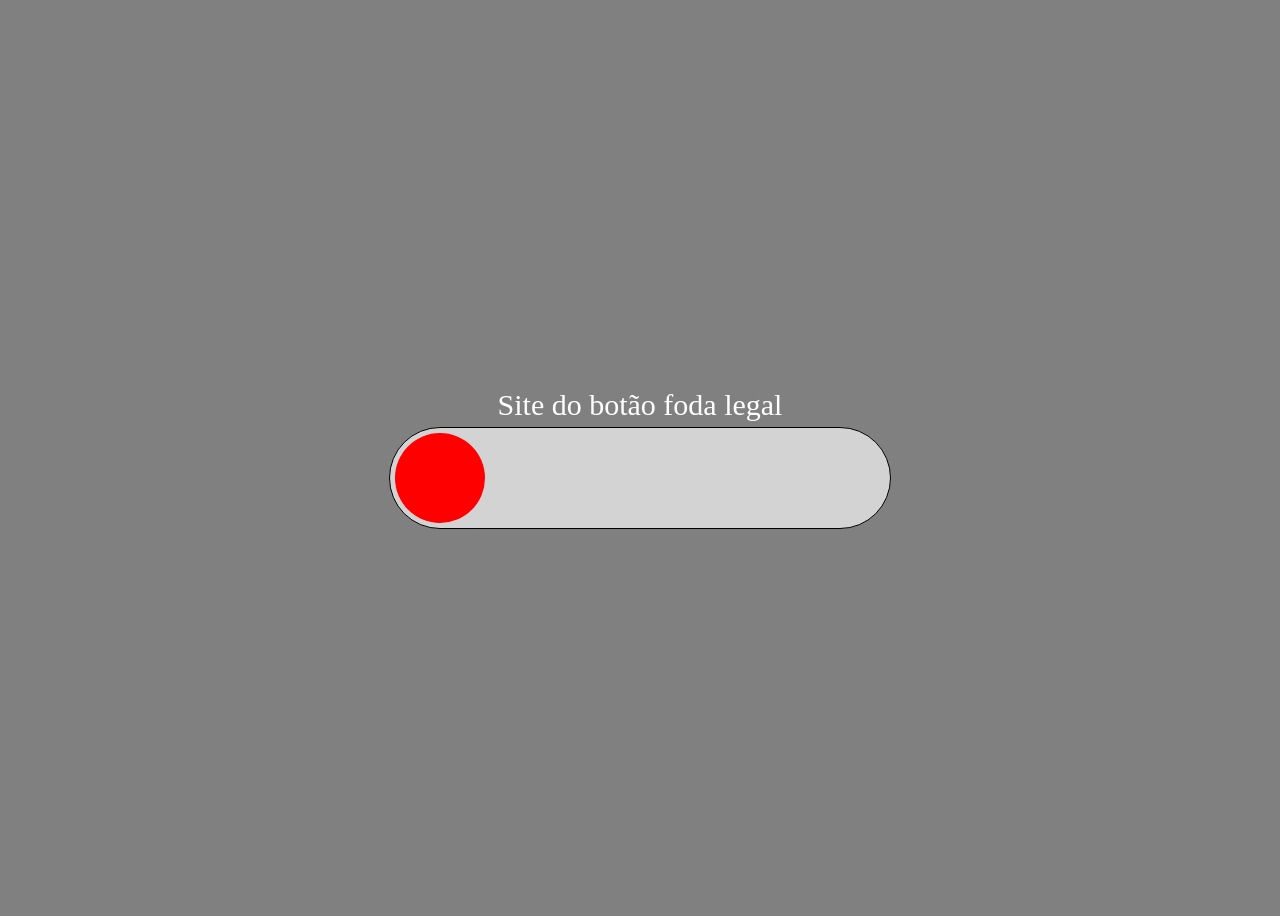
<file: botao/index.html>
<!DOCTYPE html>
<html lang='en'>
<head>
    <meta charset='utf-8'>
    <meta name='viewport' content='width=device-width, initial-scale=1'>
    <title>Page Title</title>
    <link rel='stylesheet' href='main.css'>
    <script src ="main.js" defer async ></script>
</head>
<body>
    Site do botão foda legal
    <div class="d1">
        <div class="d2">
        </div>
    </div>
</body>
</html>
</file>
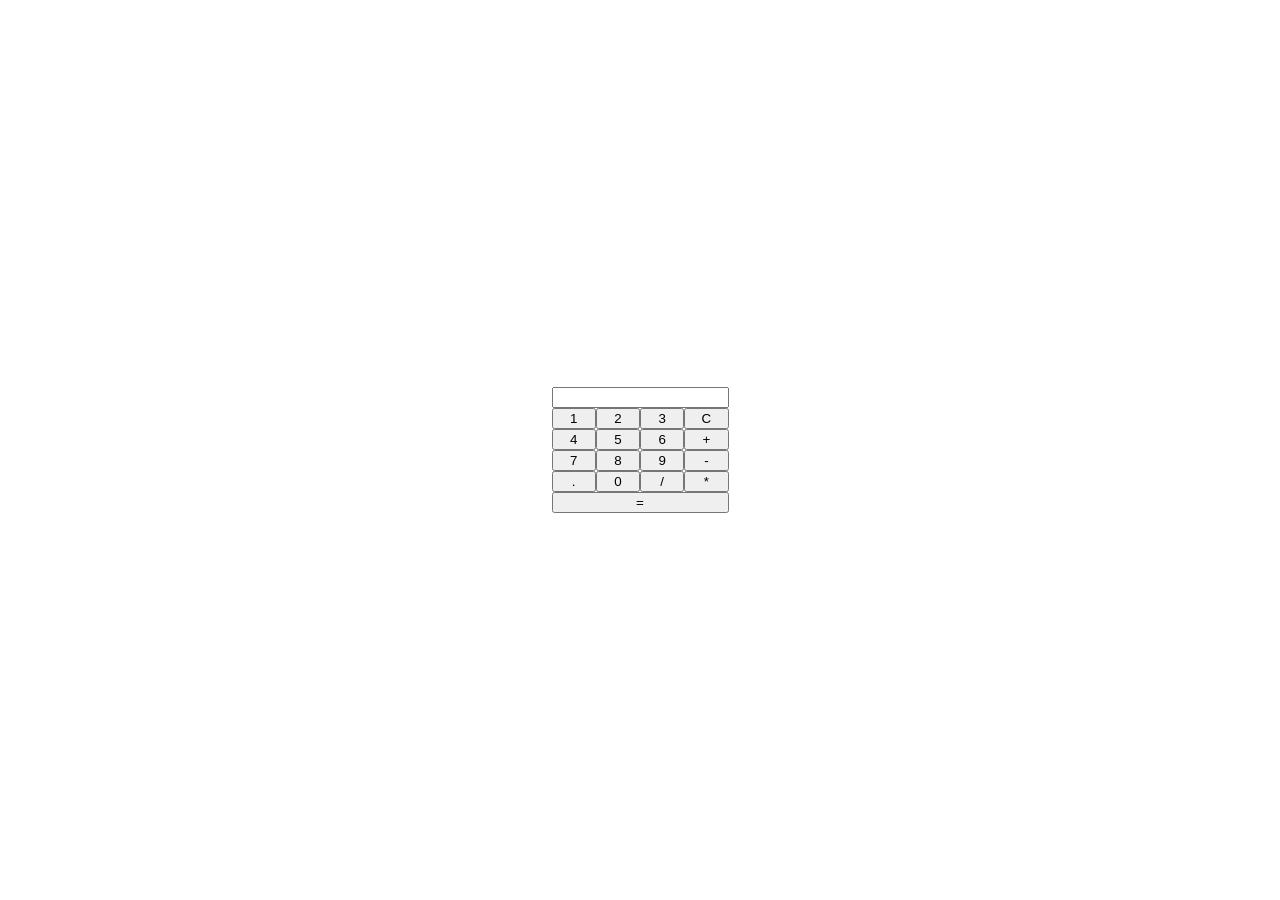
<file: calculadora/index.html>
<!DOCTYPE html>
<html>

<head>
    <meta charset='utf-8'>
    <meta http-equiv='X-UA-Compatible' content='IE=edge'>
    <title>Calculadora</title>
    <meta name='viewport' content='width=device-width, initial-scale=1'>
    <link rel='stylesheet' type='text/css' media='screen' href='main.css'>
    <script defer src='main.js'></script>
</head>

<body>
    <div class="calc">
        <input type="text">
        <button class="num">1</button>
        <button class="num">2</button>
        <button class="num">3</button>
        <button>C</button>
        <button class="num">4</button>
        <button class="num">5</button>
        <button class="num">6</button>
        <button>+</button>
        <button class="num">7</button>
        <button class="num">8</button>
        <button class="num">9</button>
        <button>-</button>
        <button>.</button>
        <button class="num">0</button>
        <button>/</button>
        <button>*</button>
        <button class="igual">=</button>
    </div>
</body>

</html>
</file>
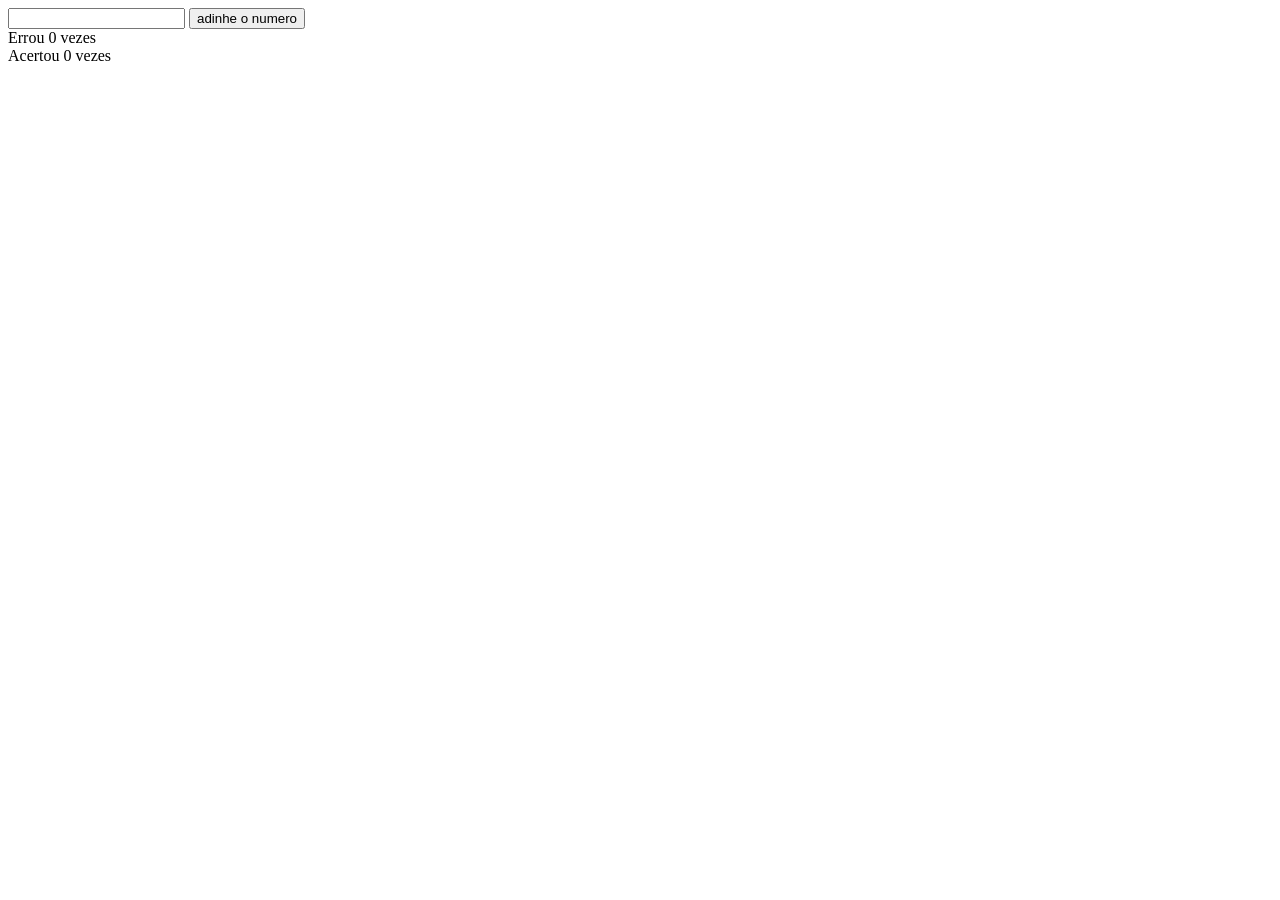
<file: joguinho1/index.html>
<!DOCTYPE html>
<html>
<head>
    <meta charset='utf-8'>
    <title>Page Title</title>
    <meta name='viewport' content='width=device-width, initial-scale=1'>
    <script defer src='main.js'></script>
</head>
<body>
    <input type="number" id="numero">
    <button>adinhe o numero</button>
    <div>Errou <span class="erros">0</span> vezes</div>
    <div>Acertou <span class="erros">0</span> vezes</div>
    <div class="acertos"></div>
</body>
</html>
</file>
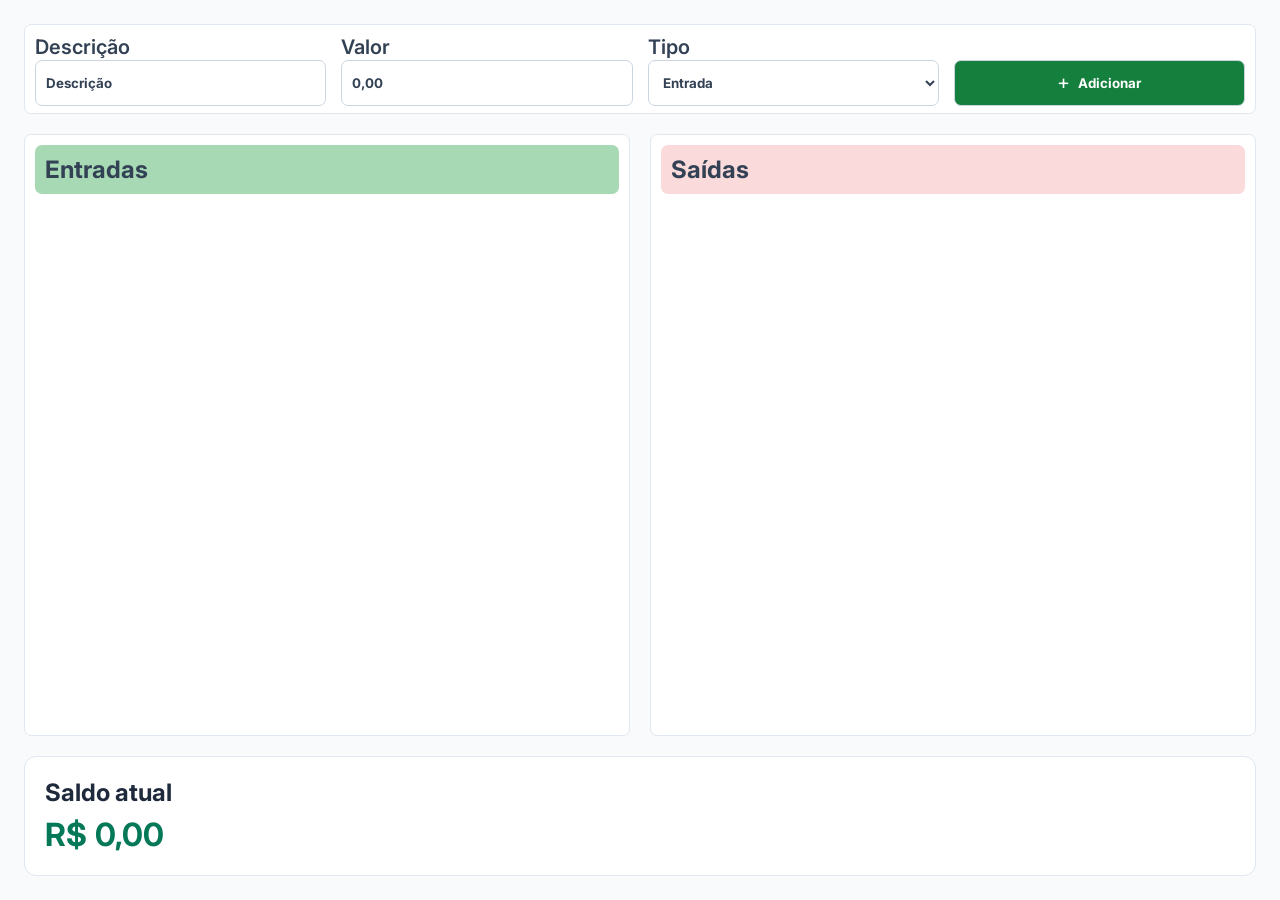
<file: lista/index.html>
<!DOCTYPE html>
<html lang='pt-br'>
<head>
    <meta charset='utf-8'>
    <meta name='viewport' content='width=device-width, initial-scale=1'>
    <title>Controle de Finanças</title>
    <link rel='stylesheet' href='main.css'>
    <script async defer src="main.js"></script>
</head>
<body>
    
    <form>
        <label for="descrição">Descrição</label>
        <label for="valor">Valor</label>
        <label for="tipo">Tipo</label>
        <input class="form-control" name="descrição" id="descrição" type="text" placeholder="Descrição" autocomplete="off">
        <input class="form-control" name="valor" id="valor" type="number" min="0" step="0.01" placeholder="0,00">
        <select class="form-control" name="Tipo" id="tipo">
            <option value="Entrada">Entrada</option>
            <option value="Saída">Saída</option>
        </select>
        <button id="adicionar" class="form-control" name="adicionar">
            <span class="mais">+</span> Adicionar
        </button>
    </form>

    <ul id="l1">
        <h2>Entradas</h2>
    </ul>

    <ul id="l2">
        <h2>Saídas</h2>
    </ul>

    <div id="saldo" class="zero">
        <span>Saldo atual</span>
        <div>
            <span class="currency">R$</span>
            <span id="saldoTexto">0,00</span>
        </div>
    </div>
</body>
</html>
</file>
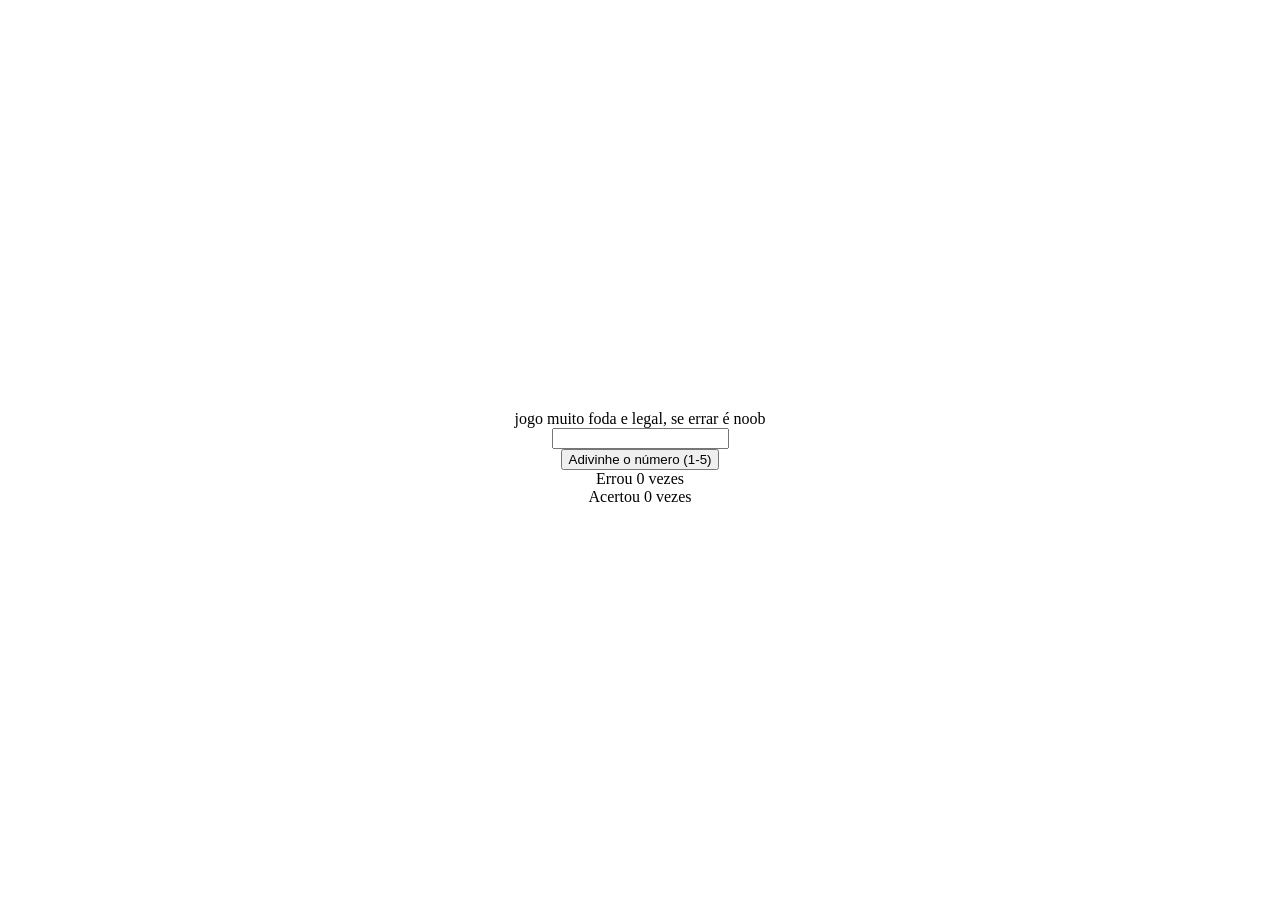
<file: RngRemake/index.html>
<!DOCTYPE html>
<html lang='en'>
<head>
    <meta charset='utf-8'>
    <meta name='viewport' content='width=device-width, initial-scale=1'>
    <title>Rng remake</title>
    <link rel='stylesheet' href='main.css'>
    <script defer src='main.js'></script>
</head>
<body>
    jogo muito foda e legal, se errar é noob
    <input type='number' id='input'>
    <button>Adivinhe o número (1-5)</button>
    <div>Errou <span id='erros'>0</span> vezes</div>
    <div>Acertou <span id='acertos'>0</span> vezes</div>
</body>
</html>
</file>
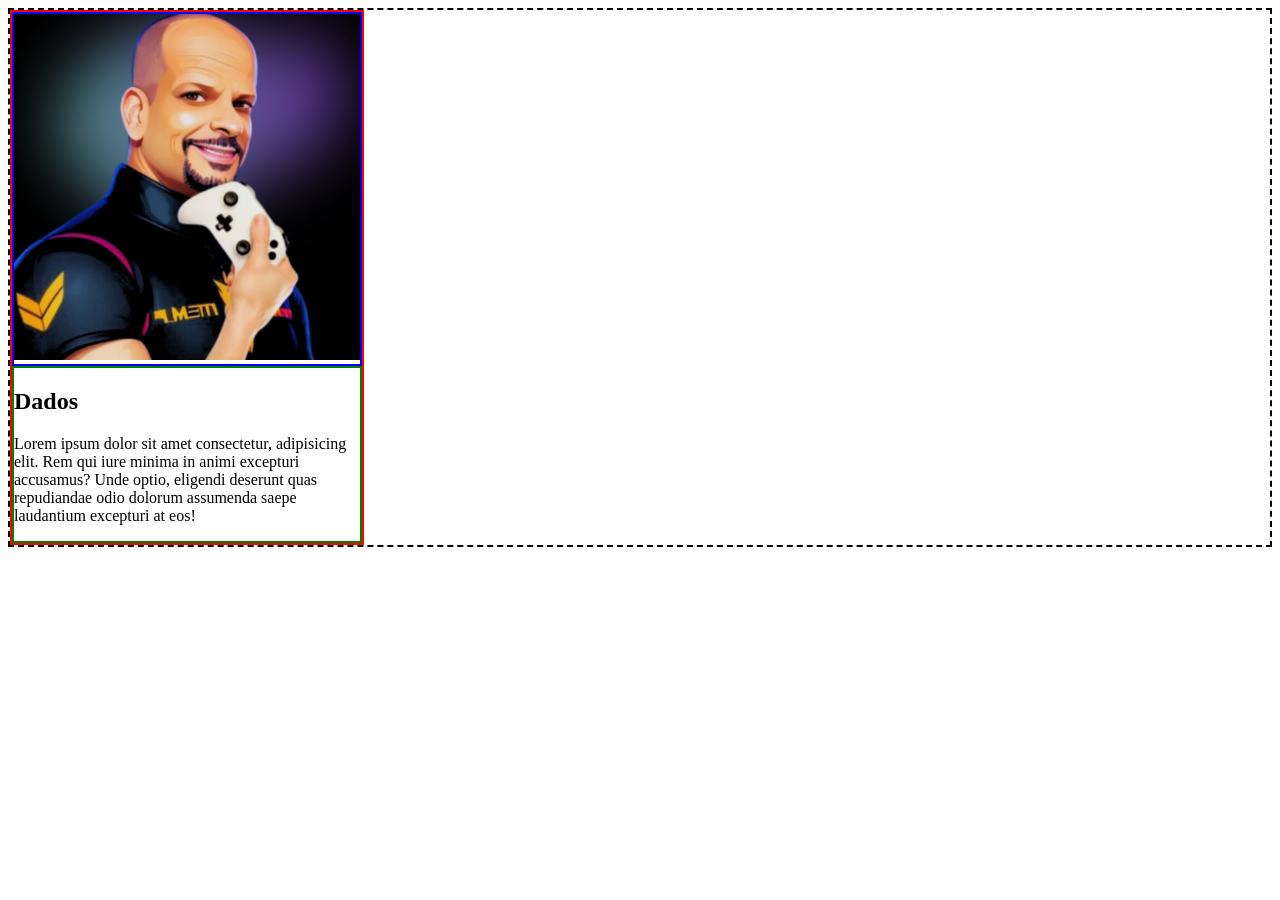
<file: index-main-aside.html>
<!DOCTYPE html>
<html lang="pt-BR">
    <head>
        <title>Perfil - Aside</title>
        <style>
            main {
                border: 2px dashed black
            }

            main aside {
                border: 2px solid red;
                width: 350px;
            }

            main aside .thumb {
                border: 2px solid blue
            }

            main aside .thumb img {
                width: 100%
            }

            main aside .info {
                border: 2px solid green
            }
        </style>
    </head>
    <body>
        <main>
            <aside>
			<div class="thumb">
				<img src="image2.png" alt="imagem do simspon gamer (youtuber)">
			</div>
			<section class="info">
				<h2>Dados</h2>
				<p>
					Lorem ipsum dolor sit amet consectetur, adipisicing elit. Rem qui iure minima in animi excepturi
					accusamus? Unde optio, eligendi deserunt quas repudiandae odio dolorum assumenda saepe laudantium
					excepturi at eos!
				</p>
			</section>
		    </aside>
        </main>        
    </body>
</html>
</file>
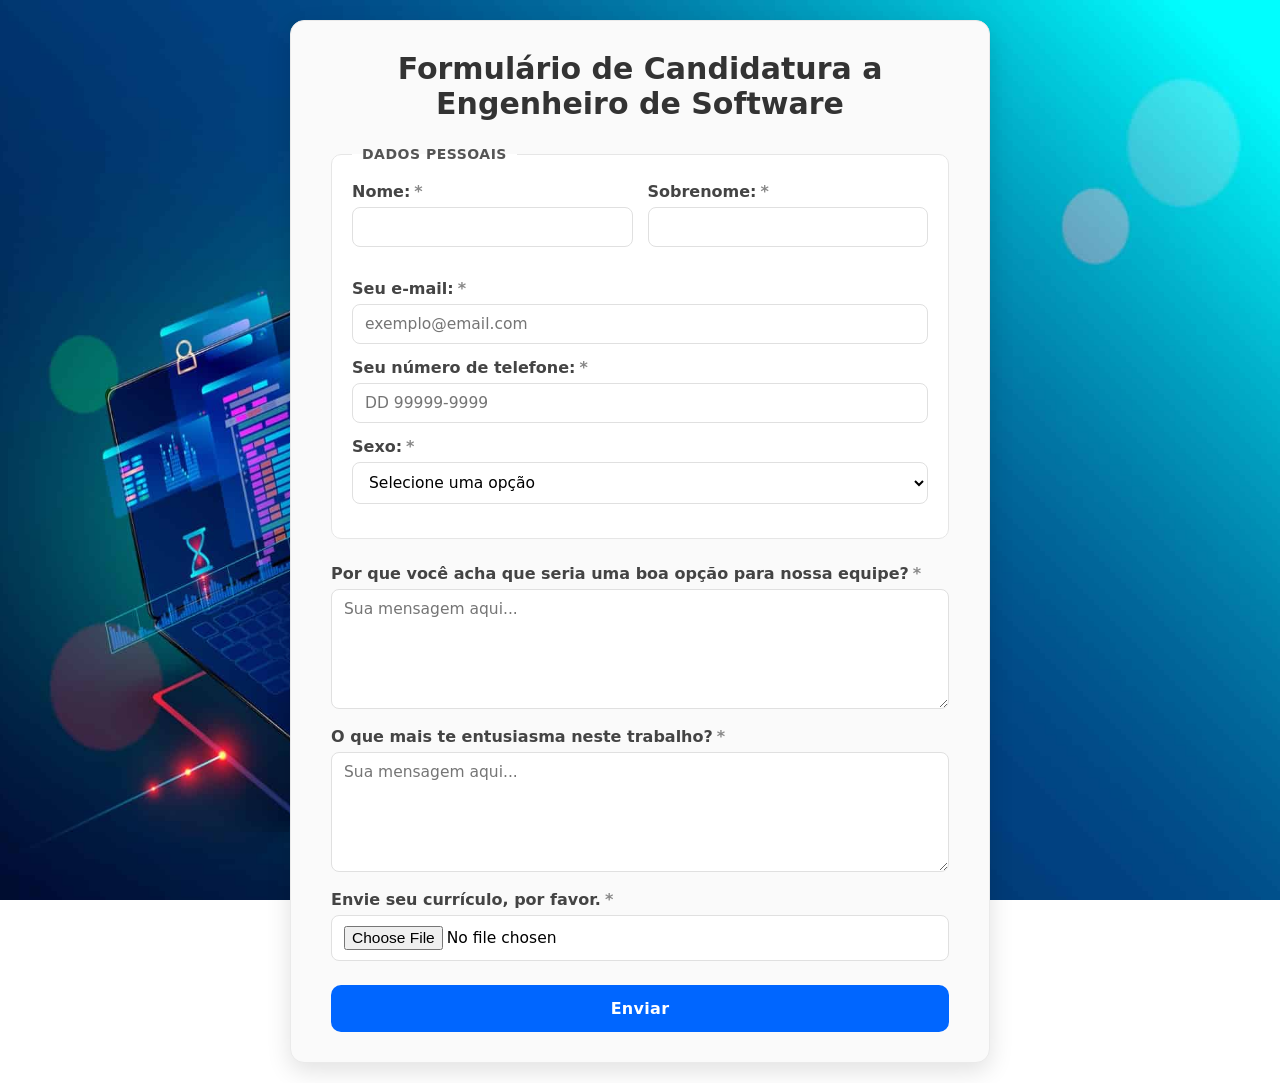
<file: formulário/formulario.html>
<!DOCTYPE html>
<html lang="pt-br">
<head>
    <meta charset="UTF-8">
    <meta name="viewport" content="width=device-width, initial-scale=1.0">
    <title>Formulário</title>
    <link rel="stylesheet" href="formulario.css">
</head>
<body>
    <main>
        <h1>Formulário de Candidatura a Engenheiro de Software</h1>
        <form method="POST" autocomplete="on">
            <fieldset>
                <legend>Dados Pessoais</legend>
                <div class="nome-linha">
                    <div class="nome-grupo">
                        <label for="nome">Nome:<span class="required">*</span></label>
                        <input 
                            type="text"
                            name="nome"
                            id="nome"
                            autocomplete="given-name"
                            required>
                    </div>
                    <div class="nome-grupo">
                        <label for="sobrenome">Sobrenome:<span class="required">*</span></label>
                        <input
                            type="text"
                            name="sobrenome"
                            id="sobrenome"
                            autocomplete="family-name"
                            required>
                    </div>
                </div>
                <div>
                    <label for="email">Seu e-mail:<span class="required">*</span></label>
                    <input
                        type="email"
                        name="email"
                        id="email"
                        placeholder="exemplo@email.com"
                        autocomplete="email"
                        required>
                </div>
                <div>
                    <label for="tel">Seu número de telefone:<span class="required">*</span></label>
                    <input
                        type="tel"
                        name="tel"
                        id="tel"
                        autocomplete="tel"
                        placeholder="DD 99999-9999"
                        pattern="\d{2}\s\d{4,5}-\d{4}"
                        required>
                </div>
                <div>
                    <label for="sexo">Sexo:<span class="required">*</span></label>
                    <select
                        name="sexo"
                        id="sexo"
                        required>
                            <option value="" disabled selected hidden>Selecione uma opção</option>
                            <option value="masculino">Masculino</option>
                            <option value="feminino">Feminino</option>
                            <option value="na">Prefiro não dizer</option>
                    </select>
                </div>
            </fieldset>
            <div>
                <label for="motivo">Por que você acha que seria uma boa opção para nossa equipe?<span class="required">*</span></label>
                <textarea
                    id="motivo"
                    name="motivo"
                    placeholder="Sua mensagem aqui..."
                    required></textarea>
            </div>
            <div>
                <label for="motivacao">O que mais te entusiasma neste trabalho?<span class="required">*</span></label>
                <textarea
                    id="motivacao"
                    name="motivacao"
                    placeholder="Sua mensagem aqui..."
                    required></textarea>
            </div>
            <div>
                <label for="curriculo">Envie seu currículo, por favor.<span class="required">*</span></label>
                <input
                    type="file"
                    name="curriculo"
                    id="curriculo"
                    required
                    accept=".pdf,.doc,.docx">
            </div>
            <button type="submit">Enviar</button>
        </form>
    </main>
</body>
</html>
</file>
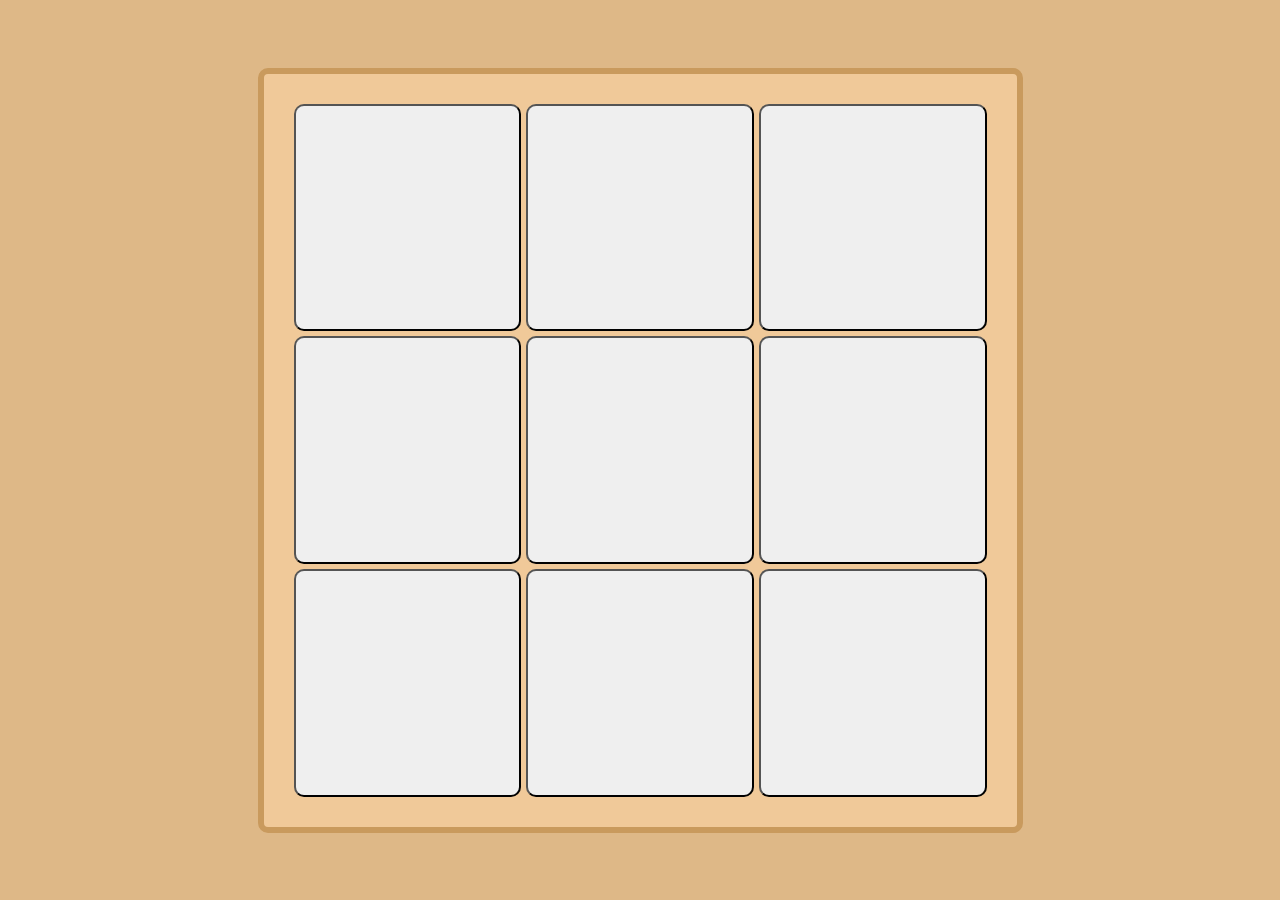
<file: Jogo da velha/main.html>
<!DOCTYPE html>
<html lang='en'>
<head>
    <meta charset='utf-8'>
    <meta name='viewport' content='width=device-width, initial-scale=1'>
    <title>Page Title</title>
    <link rel='stylesheet' href='main.css'>
    <script defer src="main.js"></script>
</head>
<body>
    <div class="grid">
        <button></button>
        <button></button>
        <button></button>
        <button></button>
        <button></button>
        <button></button>
        <button></button>
        <button></button>
        <button></button>
    </div>
</body>
</html>
</file>
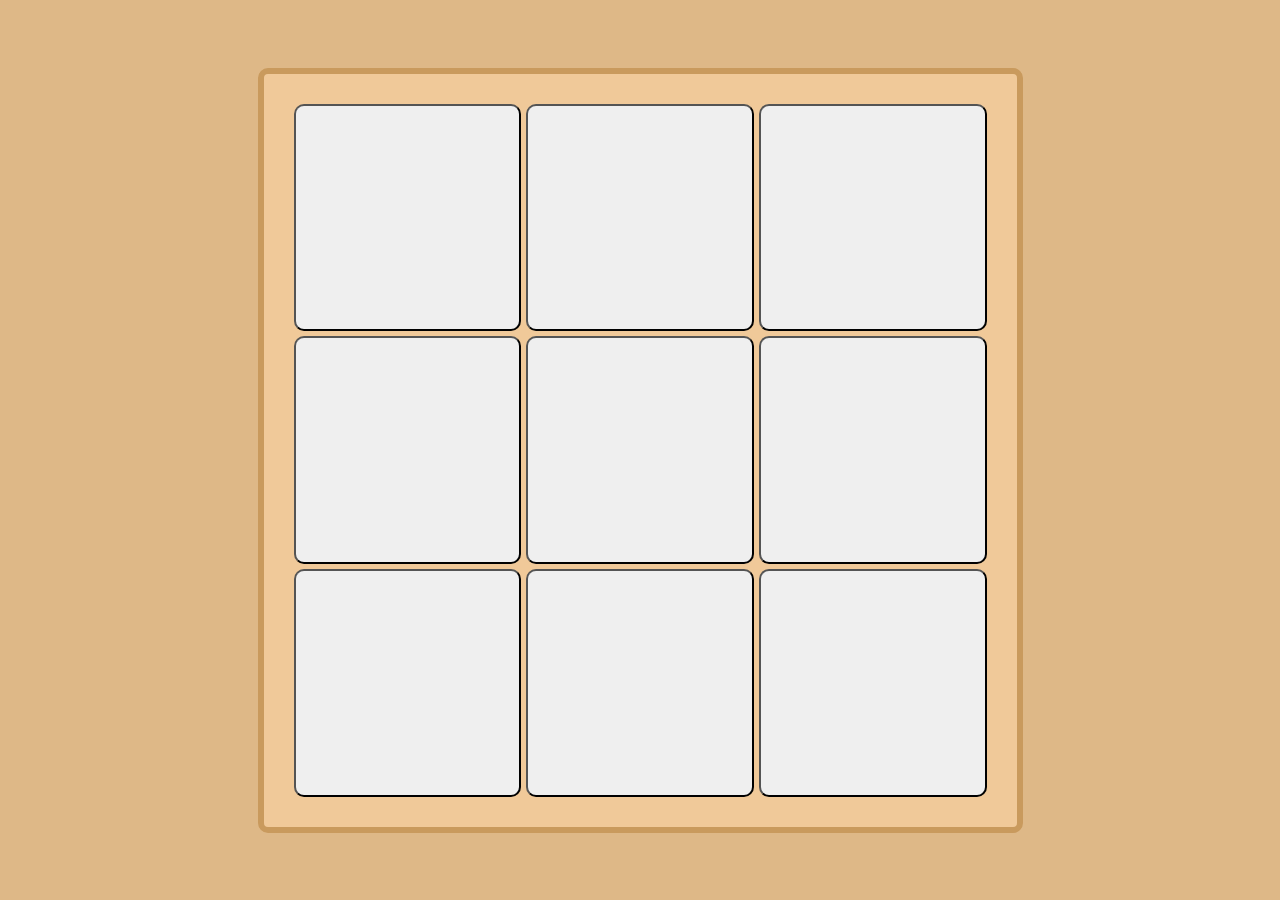
<file: velha da jogo/main.html>
<!DOCTYPE html>
<html lang='en'>
<head>
    <meta charset='utf-8'>
    <meta name='viewport' content='width=device-width, initial-scale=1'>
    <title>Page Title</title>
    <link rel='stylesheet' href='main.css'>
    <script defer src="main.js"></script>
</head>
<body>
    <main>
        <button></button>
        <button></button>
        <button></button>
        <button></button>
        <button></button>
        <button></button>
        <button></button>
        <button></button>
        <button></button>
    </main>
</body>
</html>
</file>
<file: botao/main.css>
body {
    min-height: 100vh;
    display:grid;
    place-items: center;
    align-content: center;
    gap: 5px;
    background-color: gray;
    font-size: 30px;
    color: rgb(255, 255, 255);
}

.d1 {
    display: flex;
    align-items: center;
    border-radius:100px;
    width: 500px;
    height: 100px;
    border: 1px solid black;
    background-color: lightgray;
}

.d2 {
    border-radius:100px; 
    width: 90px;
    height: 90px; 
    background-color: red;
    transition: margin-left ease 1s, background-color 0.4s ease;
    margin-left: 5px;
    margin-right: 5px;
}

.d2.ativo {
    margin-left: 405px;
    background-color: green;
}
</file>
<file: calculadora/main.css>
body {
    margin: 0;
    height: 100vh;
    justify-content: center;
    align-items: center;
    display: grid;
}

.calc {
    display: grid;
    grid-template-columns: 1fr 1fr 1fr 1fr;
    grid-template-rows: 1fr 1fr 1fr 1fr;
}

.calc input,
.calc .igual { 
    grid-column: -1 / 1;
}
</file>
<file: lista/main.css>
@import url('https://fonts.googleapis.com/css2?family=Inter:wght@400;500;600;700;800&display=swap');

* {
    box-sizing: border-box;
    margin: 0;
    padding: 0;
    font-family: 'Inter', sans-serif;
}

form, #l1, #l2, #saldo {
    background-color: #FFFFFF;
    border: 1px solid #E2E8F0;
    border-radius: 12px;
    padding: 20px;
    transition: all 0.3s ease;
}

.form-control {
    border: 1px solid #CBD5E1;
    border-radius: 7px;
    padding: 10px;
    background-color: white;
}

#adicionar {
    background-color: #15803D;
    color: white;
    display: inline-flex;
    align-items: center;
    justify-content: center;
    text-align: center;
    gap: 8px;
    font-weight: bold;
}

#adicionar:hover {
    background-color: #166534;
}

body {
    display: grid;
    height: 100vh;
    grid-template-rows: 90px minmax(0, 1fr) 120px;
    grid-template-columns: 1fr 1fr;
    grid-template-areas: 
        "form form"
        "l1 l2"
        "saldo saldo";
    padding: 24px;
    gap: 20px;
    background-color: #F8FAFC;
    color: #334155;
}

label {
    font-size: 20px;
    font-weight: 600;
}

form {
    display: grid;
    grid-template-columns: 1fr 1fr 1fr 1fr;
    grid-template-rows: 25px 1fr;
    grid-area: form;
    column-gap: 15px;
    padding: 10px;
    border-radius: 7px;
}

.form-control {
    border-radius: 7px;
    padding: 10px;
}

select.form-control:focus {
    outline: none;
    border: 2px solid #000;
}

.mais {
    font-size: 20px;
    font-weight: 400;
    transform: translateY(-1px);
}

#l1 {
    grid-area: l1;
    border-radius: 7px;
    padding: 10px;
    overflow-y: auto;
}

#l1, #l2 {
    min-height: 0;
    overflow-y: auto;
}

input::placeholder {
    color: #334155;
    opacity: 1;
}

h2 {
    padding: 10px;
}

#l2 {
    grid-area: l2;
    border-radius: 7px;
    padding: 10px;
    overflow-y: auto;
}

#saldo {
    grid-area: saldo;
    padding: 20px;
    display: flex;
    flex-direction: column;
    justify-content: center;
    gap: 8px;
    font-weight: bold;
}

#saldo > span {
    font-size: 24px;
    color: #1E293B;
    font-weight: bold;
}

#saldo > div {
    display: flex;
    align-items: baseline;
    gap: 8px;
    color: #047857;
    font-size: 32px;
    font-weight: 800;
    font-weight: bold;
}

#saldo .currency {
    font-size: 32px;
    font-weight: bold;
}

form label:nth-of-type(3) {
    grid-column: span 2;
}

input, select, ul li {
    color: #334155;
    font-weight: bold;
}

input {
    flex-grow: 1;
}

ul {
    padding: 0;
}

ul li {
    margin: 0;
    list-style: none;
    margin-bottom: 3px;
    margin-top: 3px;
    display: flex;
    align-items: center;
    gap: 18px;
    padding: 5px;
}

ul li span:first-of-type {
    font-size: 20px;
}

.valorT {
    text-align: right;
    margin-left: auto;
    margin-right: 20px;
    font-size: 20px;
}

ul li button {
    background-color: #f8e6e6;
    color: #DC2626;
    border: 1px solid #E5BDBD;
    border-radius: 7px;
    width: 40px;
    height: 40px;
    font-size: 24px;
    cursor: pointer;
    transition: background-color 0.2s ease;
}

ul li button:hover {
    background-color: #F2D0D0;
}

#l1 > :nth-child(odd) {
    background-color: #A7D9B5;
    border-radius: 7px;
}

#l2 > :nth-child(odd) {
    background-color: #FADADA;
    border-radius: 7px;
}

#saldo.positivo {
    background: linear-gradient(110deg, #F0FDF4, #FFFFFF);
}

#saldo.positivo > div {
    color: #047857;
}

#saldo.negativo {
    background: linear-gradient(110deg, #FEF2F2, #FFFFFF);
}

#saldo.negativo > div {
    color: #DC2626;
}
</file>
<file: RngRemake/main.css>
body {
    justify-content: center;
    align-items: center;
    display: flex;
    flex-direction: column;
    min-height: 100vh;
}
</file>
<file: formulário/formulario.css>
* {
        margin: 0;
        padding: 0;
        box-sizing: border-box;
        font-family: system-ui, -apple-system, 'Segoe UI', Roboto, Arial, sans-serif;
    }

    body {
        background-image: url(background.jpeg);
        background-size: cover;
        background-position: center;
        background-repeat: no-repeat;
        background-attachment: fixed;
        min-height: 100vh;
        display: flex;
        align-items: center;
        justify-content: center;
        padding: 20px;
        overflow-y: auto;
    }

    main {
        background: #fafafa;
        border: 1px solid #eaeaea;
        padding: 30px 40px;
        border-radius: 14px;
        box-shadow: 0 8px 25px rgba(0, 0, 0, 0.12);
        width: 100%;
        max-width: 700px;
    }

    h1 {
        text-align: center;
        margin-bottom: 25px;
        color: #333;
        font-size: 30px;
        font-weight: 700;
    }

    fieldset {
        border: 1px solid #e6e6e6;
        border-radius: 10px;
        background: white;
        padding: 20px;
        margin-bottom: 25px;
    }

    legend {
        font-weight: 700;
        padding: 0 10px;
        color: #555;
        font-size: 14px;
        text-transform: uppercase;
        letter-spacing: 0.5px;
    }

    form label {
        display: block;
        margin-bottom: 6px;
        font-weight: 600;
        color: #444;
    }

    form input,
    form select,
    form textarea {
        width: 100%;
        padding: 10px 12px;
        border: 1px solid #e0e0e0;
        border-radius: 8px;
        font-size: 15.5px;
        margin-bottom: 14px;
        transition: border-color 0.2s ease, box-shadow 0.2s ease;
        background: white;
        box-shadow: none;
    }

    form input:focus,
    form select:focus,
    form textarea:focus {
        outline: none;
        border-color: #0066ff;
        box-shadow: 0 0 0 4px rgba(0, 102, 255, 0.10);
    }

    .required {
        color: #888;
        margin-left: 4px;
    }

    .nome-linha {
        display: flex;
        gap: 15px;
        margin-bottom: 18px;
    }

    .nome-grupo {
        flex: 1;
    }

    textarea {
        min-height: 120px;
        resize: vertical;
    }

    button {
        width: 100%;
        padding: 14px;
        background-color: #0066ff;
        color: white;
        border: none;
        border-radius: 10px;
        font-size: 16px;
        font-weight: bold;
        cursor: pointer;
        margin-top: 10px;
        transition: background-color 0.2s ease, transform 0.1s ease;
        letter-spacing: 0.3px;
    }

    button:active {
        transform: scale(0.98);
    }

    button:hover {
        background-color: #0052cc;
        transform: translateY(-1px);
    }
</file>
<file: Jogo da velha/main.css>
*{
    box-sizing: border-box;
}

body {
    display: flex;
    margin: 0px;
    align-items: center;
    justify-content: center;
    height: 100vh;
    background-color: burlywood;
}

div.grid {
    display: grid;
    justify-content: center;
    grid-template-columns: 1fr 1fr 1fr;
    grid-template-rows: 1fr 1fr 1fr;
    width: 85vmin;
    height: 85vmin;
    padding: 30px;
    gap: 5px;
    border: 6px solid rgb(201, 154, 93);
    border-radius: 10px;
    background-color: rgb(240, 201, 153);
}
button {
    border-radius: 10px;
}
button:hover {
    background-color:lightgrey;
    transform: scale(1.03);
}
button:active{
    transform: scale(0.97);
}
</file>
<file: velha da jogo/main.css>
*{
    box-sizing: border-box;
}

body {
    display: flex;
    margin: 0px;
    align-items: center;
    justify-content: center;
    height: 100vh;
    background-color: burlywood;
}

main {
    display: grid;
    justify-content: center;
    grid-template-columns: 1fr 1fr 1fr;
    grid-template-rows: 1fr 1fr 1fr;
    width: 85vmin;
    height: 85vmin;
    padding: 30px;
    gap: 5px;
    border: 6px solid rgb(201, 154, 93);
    border-radius: 10px;
    background-color: rgb(240, 201, 153);
}
button {
    border-radius: 10px;
    font-size: 70px;
    font-family: 'Lucida Sans', 'Lucida Sans Regular', 'Lucida Grande', 'Lucida Sans Unicode', Geneva, Verdana, sans-serif;
    align-items: center;
    justify-content: center;
}
button:hover {
    background-color:lightgrey;
    transform: scale(1.03);
}
button:active{
    transform: scale(0.97);
}
</file>
